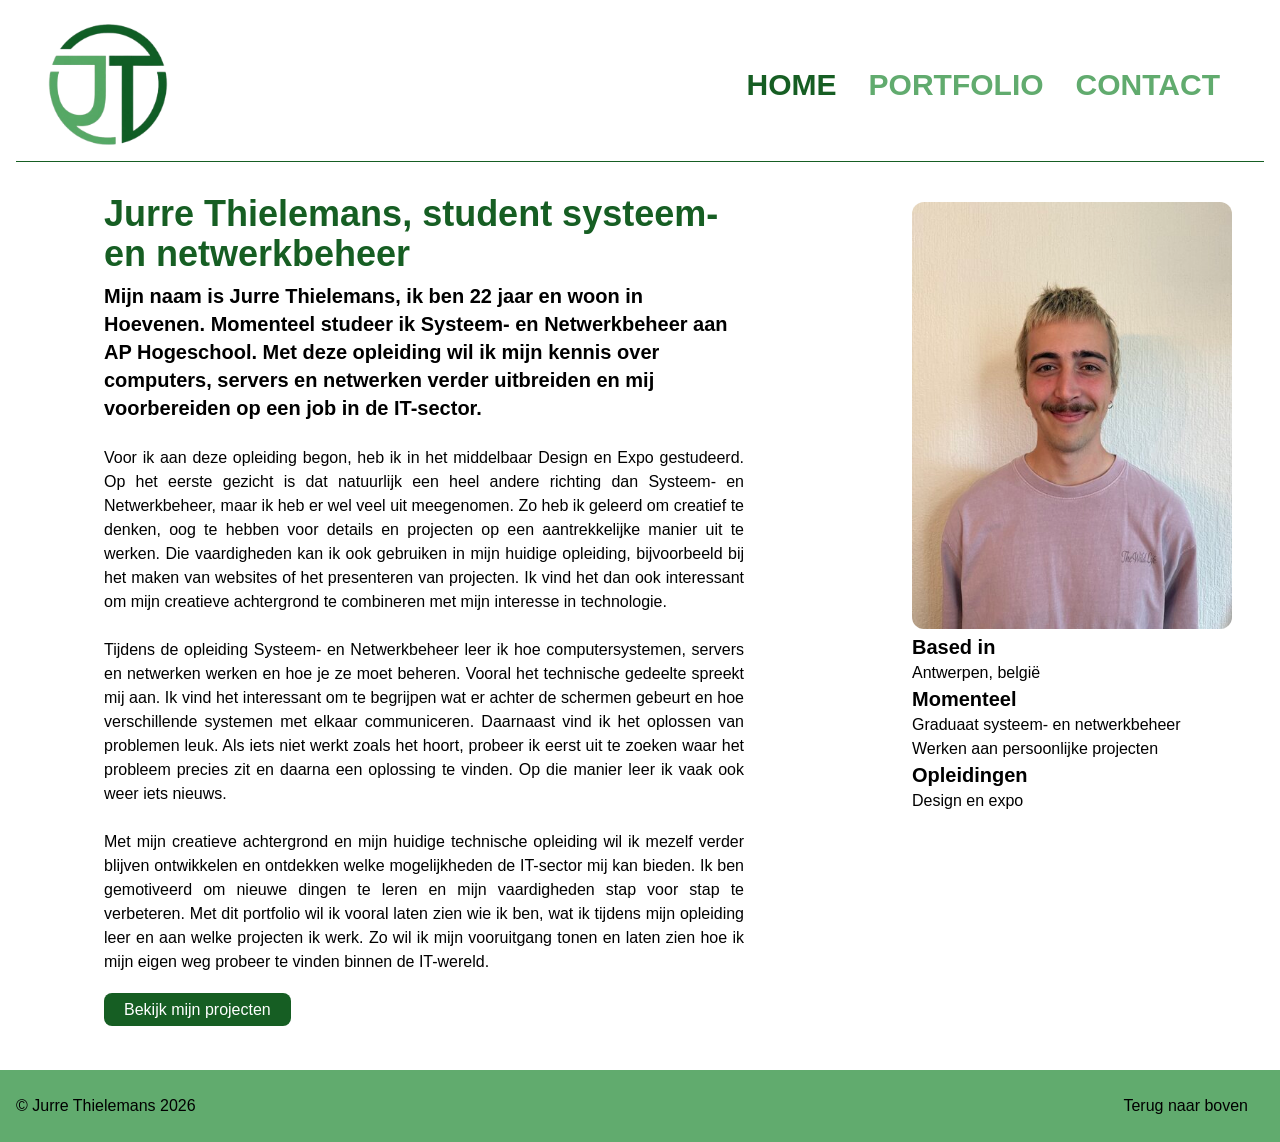
<file: index.html>
<!DOCTYPE html>
<html lang="nl-BE">
<head>
    <meta charset="UTF-8">
    <meta name="viewport" content="width=device-width, initial-scale=1.0">
    <title>Jurre Thielemans - Portfolio student systeem- en netwerkbeheer</title>
    <meta name="description" content="Portfolio van Jurre Thielemans, student systeem- en netwerkbeheer aan AP Hogeschool. Bekijk mijn projecten en neem contact op.">
    <link rel="stylesheet" href="css/tailwind.css">
    <link rel="stylesheet" href="css/style.css">
</head>
<body class="min-h-screen">
    <a href="#inhoud" class="sr-only focus:not-sr-only focus:absolute focus:left-2 focus:top-2 focus:rounded-lg focus:bg-white focus:px-4 focus:py-2 focus:outline-rose-700">Ga naar de inhoud</a>
    <header class="flex flex-wrap items-center sm:place-content-between border-b border-color-donkergroen mx-4 my-2 justify-between">
        <img class="w-30 mx-8 my-4" src="images/logo.png" alt="Logo">
        <input type="checkbox" id="menu-knop" class="peer sr-only">
            <label for="menu-knop" class="cursor-pointer rounded-lg border donkergroen border-color-donkergroen px-3 py-3 mx-8 peer-focus-visible:outline-2 sm:hidden">
            <svg xmlns="http://www.w3.org/2000/svg" 
            viewBox="0 0 24 24" 
            fill="currentColor" 
            class="size-6">
  <path fill-rule="evenodd" d="M3 6.75A.75.75 0 0 1 3.75 6h16.5a.75.75 0 0 1 0 1.5H3.75A.75.75 0 0 1 3 6.75ZM3 12a.75.75 0 0 1 .75-.75h16.5a.75.75 0 0 1 0 1.5H3.75A.75.75 0 0 1 3 12Zm0 5.25a.75.75 0 0 1 .75-.75h16.5a.75.75 0 0 1 0 1.5H3.75a.75.75 0 0 1-.75-.75Z" clip-rule="evenodd" />
</svg>

            </label>
        <nav class="px-4 mx-4 my-2 hidden w-full peer-checked:block sm:block sm:w-auto">
            <ul class="flex flex-col sm:flex-row sm:justify-between gap-2">
                <li><a href="index.html" class="block px-3 py-2 font-bold text-3xl donkergroen rounded-lg uppercase focus-visible:outline-2 focus-visible:outline-rose-700">Home</a></li>
                <li><a href="portfolio.html" class="block px-3 py-2 font-bold text-3xl groen uppercase rounded-lg focus-visible:outline-2 focus-visible:outline-rose-700">Portfolio</a></li>
                <li><a href="contact.html" class="block px-3 py-2 font-bold text-3xl groen uppercase rounded-lg focus-visible:outline-2 focus-visible:outline-rose-700">Contact</a></li>
            </ul>
        </nav>
    </header>
    <div class="md:grid md:grid-cols-3 md:gap-4">
    <main class="mb-4 col-span-2 max-w-2xl mx-auto p-4" id="inhoud">
        <h1 class="my-2 mr-4 donkergroen text-4xl font-bold">Jurre Thielemans, student systeem- en netwerkbeheer</h1>
        <div class="sm:flex sm:flex-row gap-4">
        <p class="font-semibold text-xl text-left">Mijn naam is Jurre Thielemans, ik ben 22 jaar en woon in Hoevenen. Momenteel studeer ik Systeem- en Netwerkbeheer aan AP Hogeschool. Met deze opleiding wil ik mijn kennis over computers, servers en netwerken verder uitbreiden en mij voorbereiden op een job in de IT-sector.</p>
        
        </div> <br>
        <p class="text-justify clear-both">Voor ik aan deze opleiding begon, heb ik in het middelbaar Design en Expo gestudeerd. Op het eerste gezicht is dat natuurlijk een heel andere richting dan Systeem- en Netwerkbeheer, maar ik heb er wel veel uit meegenomen. Zo heb ik geleerd om creatief te denken, oog te hebben voor details en projecten op een aantrekkelijke manier uit te werken. Die vaardigheden kan ik ook gebruiken in mijn huidige opleiding, bijvoorbeeld bij het maken van websites of het presenteren van projecten. Ik vind het dan ook interessant om mijn creatieve achtergrond te combineren met mijn interesse in technologie. <br> <br>
Tijdens de opleiding Systeem- en Netwerkbeheer leer ik hoe computersystemen, servers en netwerken werken en hoe je ze moet beheren. Vooral het technische gedeelte spreekt mij aan. Ik vind het interessant om te begrijpen wat er achter de schermen gebeurt en hoe verschillende systemen met elkaar communiceren. Daarnaast vind ik het oplossen van problemen leuk. Als iets niet werkt zoals het hoort, probeer ik eerst uit te zoeken waar het probleem precies zit en daarna een oplossing te vinden. Op die manier leer ik vaak ook weer iets nieuws. <br> <br>
Met mijn creatieve achtergrond en mijn huidige technische opleiding wil ik mezelf verder blijven ontwikkelen en ontdekken welke mogelijkheden de IT-sector mij kan bieden. Ik ben gemotiveerd om nieuwe dingen te leren en mijn vaardigheden stap voor stap te verbeteren. Met dit portfolio wil ik vooral laten zien wie ik ben, wat ik tijdens mijn opleiding leer en aan welke projecten ik werk. Zo wil ik mijn vooruitgang tonen en laten zien hoe ik mijn eigen weg probeer te vinden binnen de IT-wereld.
</p>
<br>
<a class="mt-1 text-white px-5 py-2 background-color-donkergroen rounded-lg justify-self-start focus-visible:outline-2 focus-visible:outline-rose-700" href="portfolio.html">Bekijk mijn projecten</a>
    </main>
    <aside class="sm:mx-8 my-4 p-4">
        <img class="w-full mb-1 place-content-center sm:float-left rounded-xl object-contain" src="images/rsz_professionelefoto.jpg" alt="Jurre Thielemans">
        <h2 class="text-xl font-semibold">Based in</h2>
        <p>Antwerpen, belgië</p>
        <h2 class="font-semibold text-xl">Momenteel</h2>
        <p>Graduaat systeem- en netwerkbeheer <br>
        Werken aan persoonlijke projecten <br>
        </p>
        <h2 class="text-xl font-semibold">Opleidingen</h2>
        <p class="mb-4">Design en expo</p>

    </aside>
</div>
    <footer class="p-4 mt-4 sm:flex items-center sm:place-content-between clear-both ">
        <p class="">&copy; Jurre Thielemans 2026</p>
        <a class="sm:float-right px-4 py-2 rounded-lg focus-visible:outline-2 focus-visible:outline-rose-700" href="index.html">Terug naar boven</a>
    </footer>
</body>
</html>
</file>
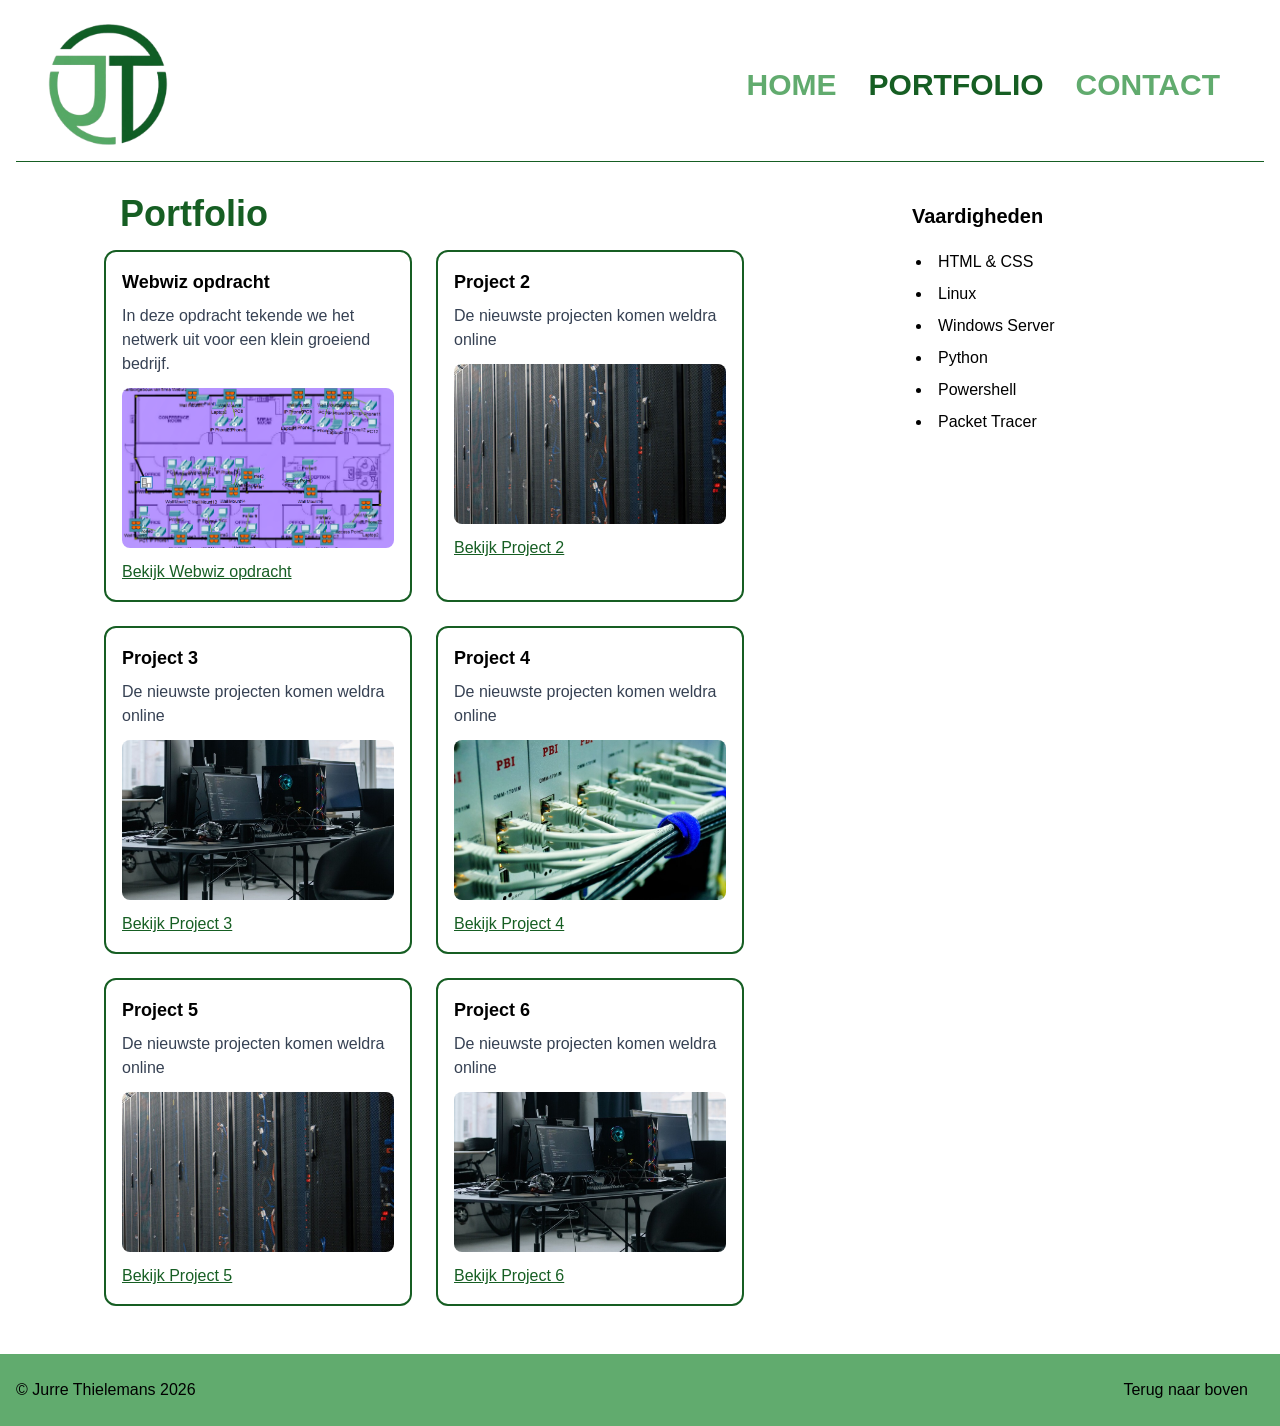
<file: portfolio.html>
<!DOCTYPE html>
<html lang="nl-BE">
<head>
    <meta charset="UTF-8">
    <meta name="viewport" content="width=device-width, initial-scale=1.0">
    <title>Portfolio - Jurre Thielemans</title>
    <meta name="description" content="Hier vind je al mijn projecten die ik tijdens mijn schoolcarrière tot een goed einde heb gebracht.">
    <link rel="stylesheet" href="css/tailwind.css">
    <link rel="stylesheet" href="css/style.css">
    <script defer src="js/portfolio.js"></script>
</head>
<body class="min-h-screen">
    <a href="#inhoud" class="sr-only focus:not-sr-only focus:absolute focus:left-2 focus:top-2 focus:rounded-lg focus:bg-white focus:px-4 focus:py-2 focus:outline-rose-700">Ga naar de inhoud</a>
    <header class="flex flex-wrap items-center sm:place-content-between border-b border-color-donkergroen mx-4 my-2 justify-between">
        <img class="w-30 mx-8 my-4" src="images/logo.png" alt="Logo">
        <input type="checkbox" id="menu-knop" class="peer sr-only">
            <label for="menu-knop" class="cursor-pointer rounded-lg border donkergroen border-color-donkergroen px-3 py-3 mx-8 peer-focus-visible:outline-2 sm:hidden">
            <svg xmlns="http://www.w3.org/2000/svg" 
            viewBox="0 0 24 24" 
            fill="currentColor" 
            class="size-6">
  <path fill-rule="evenodd" d="M3 6.75A.75.75 0 0 1 3.75 6h16.5a.75.75 0 0 1 0 1.5H3.75A.75.75 0 0 1 3 6.75ZM3 12a.75.75 0 0 1 .75-.75h16.5a.75.75 0 0 1 0 1.5H3.75A.75.75 0 0 1 3 12Zm0 5.25a.75.75 0 0 1 .75-.75h16.5a.75.75 0 0 1 0 1.5H3.75a.75.75 0 0 1-.75-.75Z" clip-rule="evenodd" />
</svg>

            </label>
        <nav class="px-4 mx-4 my-2 hidden w-full peer-checked:block sm:block sm:w-auto">
            <ul class="flex flex-col sm:flex-row sm:justify-between gap-2">
                <li><a href="index.html" class="block px-3 py-2 font-bold text-3xl groen rounded-lg uppercase focus-visible:outline-2 focus-visible:outline-rose-700">Home</a></li>
                <li class="group relative"><a href="portfolio.html" class="block px-3 py-2 font-bold text-3xl donkergroen uppercase rounded-lg focus-visible:outline-2 focus-visible:outline-rose-700">Portfolio</a>
                <ul class="absolute left-0 top-full z-10 hidden min-w-56 rounded-lg border border-color-donkergroen bg-white p-2 shadow group-hover:block group-focus-within:block">
                    <li><a href="webwiz.html" class="block rounded px-3 groen py-2 font-bold hover:bg-gray-100 focus-visible:outline-2 focus-visible:outline-rose-700">WebWiz</a>
                    </li>
                    <li><a href="project2.html" class="block groen rounded px-3 py-2 font-bold hover:bg-gray-100 focus-visible:outline-2 focus-visible:outline-rose-700">project 2</a>
                    </li>
                    <li><a href="project3.html" class="block rounded px-3 py-2 groen font-bold hover:bg-gray-100 focus-visible:outline-2 focus-visible:outline-rose-700">Project 3</a>
                    </li>
                    <li><a href="project4.html" class="block rounded px-3 py-2 groen font-bold hover:bg-gray-100 focus-visible:outline-2 focus-visible:outline-rose-700">Project 4</a></li>
                    <li><a href="project5.html" class="block rounded px-3 py-2 groen font-bold hover:bg-gray-100 focus-visible:outline-2 focus-visible:outline-rose-700">Project 5</a></li>
                    <li><a href="project6.html" class="block rounded px-3 py-2 groen font-bold hover:bg-gray-100 focus-visible:outline-2 focus-visible:outline-rose-700">Project 6</a></li>
                </ul>
                </li>
                <li><a href="contact.html" class="block px-3 py-2 font-bold text-3xl groen uppercase rounded-lg focus-visible:outline-2 focus-visible:outline-rose-700">Contact</a></li>
            </ul>
        </nav>
    </header>
     <div class="md:grid md:grid-cols-3 md:gap-4">
     
    <main class="max-w-2xl mx-auto p-4 mb-4 col-span-2 items-center" id="inhoud">
        <h1 class="mx-4 mt-2 mb-4 donkergroen text-4xl font-bold">Portfolio</h1>
        <p id="melding" role="status" class="mt-4 text-gray-700">Projecten laden…</p>
        <div id="lijst" class="mt-4 grid gap-6 sm:grid-cols-2"></div>

    </main>
    <aside class="mx-8 my-4 p-4">
        <h2 class="text-xl font-semibold">Vaardigheden</h2>
        <ul class="list-disc list-inside my-4">
            <li class="p-1">HTML & CSS</li>
            <li class="p-1">Linux</li>
            <li class="p-1">Windows Server</li>
            <li class="p-1">Python</li>
            <li class="p-1">Powershell</li>
            <li class="p-1">Packet Tracer</li>
        </ul>

    </aside>
</div>
    <footer class="p-4 mt-4 sm:flex items-center sm:place-content-between clear-both ">
        <p class="">&copy; Jurre Thielemans 2026</p>
        <a class="sm:float-right px-4 py-2 rounded-lg focus-visible:outline-2 focus-visible:outline-rose-700" href="portfolio.html">Terug naar boven</a>
    </footer>
    <template id="sjabloon">
        <article class="rounded-xl border-2 border-color-donkergroen">
            <div class="p-4">
                <h2 data-veld="titel" class="text-lg font-bold"></h2>
                <p data-veld="samenvatting" class="mt-2 text-gray-700"></p>
                <img data-veld="afbeelding" src="images/placeholder.png" alt="" class="h-40 w-full mt-3 rounded-lg object-cover">
                <a data-veld="link" href="#" class="mt-3 inline-block donkergroen underline focus-visible:outline-2 focus-visible:outline-rose-700"></a>
            </div>
        </article>
    </template>

</body>
</html>
</file>
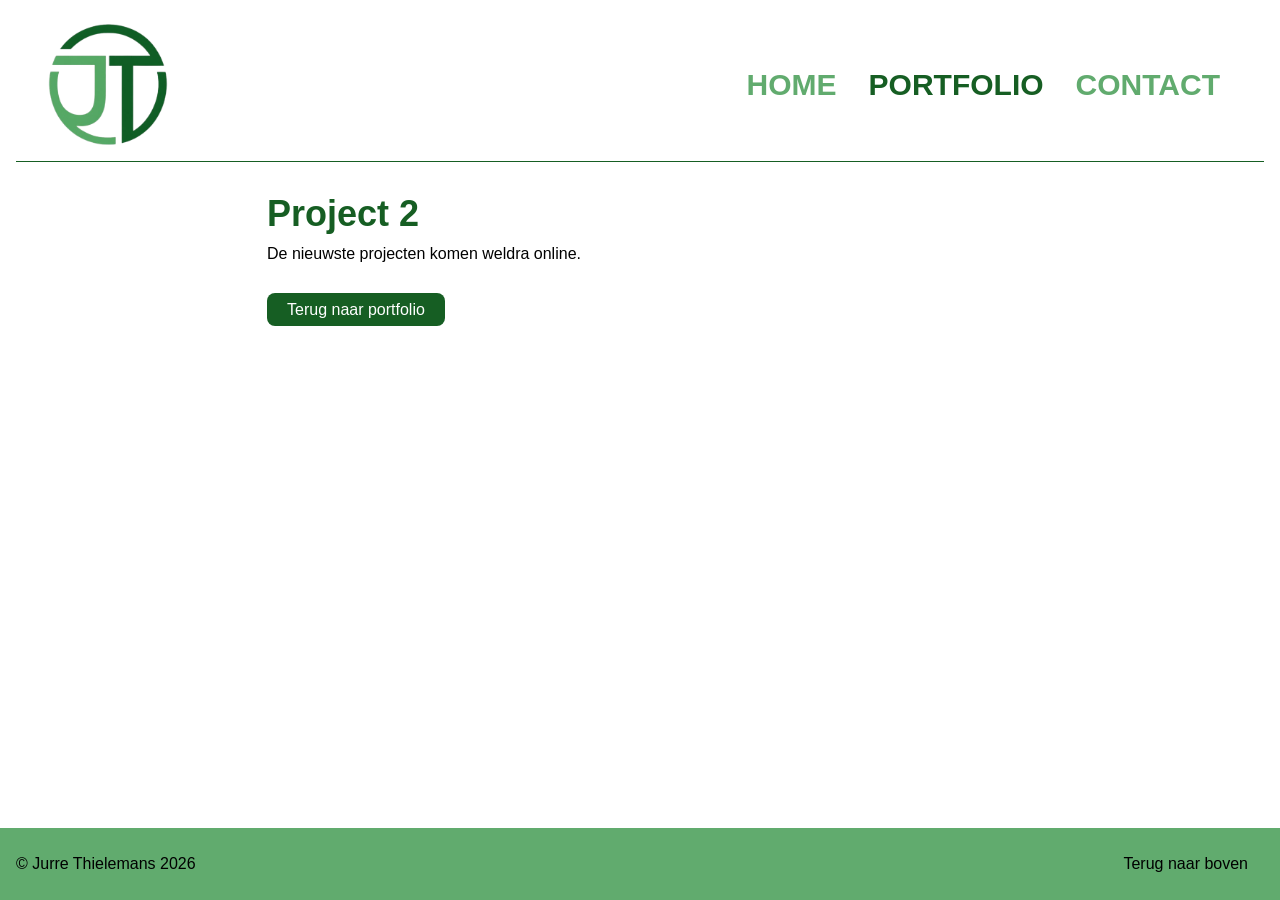
<file: project2.html>
<!DOCTYPE html>
<html lang="nl-BE">
<head>
    <meta charset="UTF-8">
    <meta name="viewport" content="width=device-width, initial-scale=1.0">
    <title>Project 2 - Jurre Thielemans</title>
    <meta name="description" content="Een gedetailleerde uitleg over hoe ik dit project tot een goed einde heb gebracht.">
    <link rel="stylesheet" href="css/tailwind.css">
    <link rel="stylesheet" href="css/style.css">
</head>
<body class="min-h-screen flex flex-col">
    <a href="#inhoud" class="sr-only focus:not-sr-only focus:absolute focus:left-2 focus:top-2 focus:rounded-lg focus:bg-white focus:px-4 focus:py-2 focus:outline-rose-700">Ga naar de inhoud</a>
    <header class="flex flex-wrap items-center sm:place-content-between border-b border-color-donkergroen mx-4 my-2 justify-between">
        <img class="w-30 mx-8 my-4" src="images/logo.png" alt="Logo">
        <input type="checkbox" id="menu-knop" class="peer sr-only">
            <label for="menu-knop" class="cursor-pointer rounded-lg border donkergroen border-color-donkergroen px-3 py-3 mx-8 peer-focus-visible:outline-2 sm:hidden">
            <svg xmlns="http://www.w3.org/2000/svg" 
            viewBox="0 0 24 24" 
            fill="currentColor" 
            class="size-6">
  <path fill-rule="evenodd" d="M3 6.75A.75.75 0 0 1 3.75 6h16.5a.75.75 0 0 1 0 1.5H3.75A.75.75 0 0 1 3 6.75ZM3 12a.75.75 0 0 1 .75-.75h16.5a.75.75 0 0 1 0 1.5H3.75A.75.75 0 0 1 3 12Zm0 5.25a.75.75 0 0 1 .75-.75h16.5a.75.75 0 0 1 0 1.5H3.75a.75.75 0 0 1-.75-.75Z" clip-rule="evenodd" />
</svg>

            </label>
        <nav class="px-4 mx-4 my-2 hidden w-full peer-checked:block sm:block sm:w-auto">
            <ul class="flex flex-col sm:flex-row sm:justify-between gap-2">
                <li><a href="index.html" class="block px-3 py-2 font-bold text-3xl groen rounded-lg uppercase focus-visible:outline-2 focus-visible:outline-rose-700">Home</a></li>
                <li class="group relative"><a href="portfolio.html" class="block px-3 py-2 font-bold text-3xl donkergroen uppercase rounded-lg focus-visible:outline-2 focus-visible:outline-rose-700">Portfolio</a>
                <ul class="absolute left-0 top-full z-10 hidden min-w-56 rounded-lg border border-color-donkergroen bg-white p-2 shadow group-hover:block group-focus-within:block">
                    <li><a href="webwiz.html" class="block rounded px-3 groen py-2 font-bold hover:bg-gray-100 focus-visible:outline-2 focus-visible:outline-rose-700">WebWiz</a>
                    </li>
                    <li><a href="project2.html" class="block donkergroen rounded px-3 py-2 font-bold hover:bg-gray-100 focus-visible:outline-2 focus-visible:outline-rose-700">project 2</a>
                    </li>
                    <li><a href="project3.html" class="block rounded px-3 py-2 groen font-bold hover:bg-gray-100 focus-visible:outline-2 focus-visible:outline-rose-700">Project 3</a>
                    </li>
                    <li><a href="project4.html" class="block rounded px-3 py-2 groen font-bold hover:bg-gray-100 focus-visible:outline-2 focus-visible:outline-rose-700">Project 4</a></li>
                    <li><a href="project5.html" class="block rounded px-3 py-2 groen font-bold hover:bg-gray-100 focus-visible:outline-2 focus-visible:outline-rose-700">Project 5</a></li>
                    <li><a href="project6.html" class="block rounded px-3 py-2 groen font-bold hover:bg-gray-100 focus-visible:outline-2 focus-visible:outline-rose-700">Project 6</a></li>
                </ul></li>
                <li><a href="contact.html" class="block px-3 py-2 font-bold text-3xl groen uppercase rounded-lg focus-visible:outline-2 focus-visible:outline-rose-700">Contact</a></li>
            </ul>
        </nav>
    </header>
     <div class="md:grid md:grid-cols-3 md:gap-4">
     
    <main class="mb-4 col-span-2 max-w-2xl mx-auto p-4" id="inhoud">
        <h1 class="py-2 donkergroen text-4xl font-bold">Project 2</h1>
        <p class="pb-2">De nieuwste projecten komen weldra online.</p>
        <br>
        <a class="mt-1 text-white px-5 py-2 background-color-donkergroen rounded-lg justify-self-start focus-visible:outline-2 focus-visible:outline-rose-700" href="portfolio.html">Terug naar portfolio</a>
        
    </main>
    <aside class="mx-8 my-4 p-4">
       

    </aside>
   </div>
    <footer class="p-4 sm:flex items-center sm:place-content-between clear-both mt-auto">
        <p class="">&copy; Jurre Thielemans 2026</p>
        <a class="sm:float-right px-4 py-2 rounded-lg focus-visible:outline-2 focus-visible:outline-rose-700" href="portfoliopagina.html">Terug naar boven</a>
    </footer>
</body>
</html>
</file>
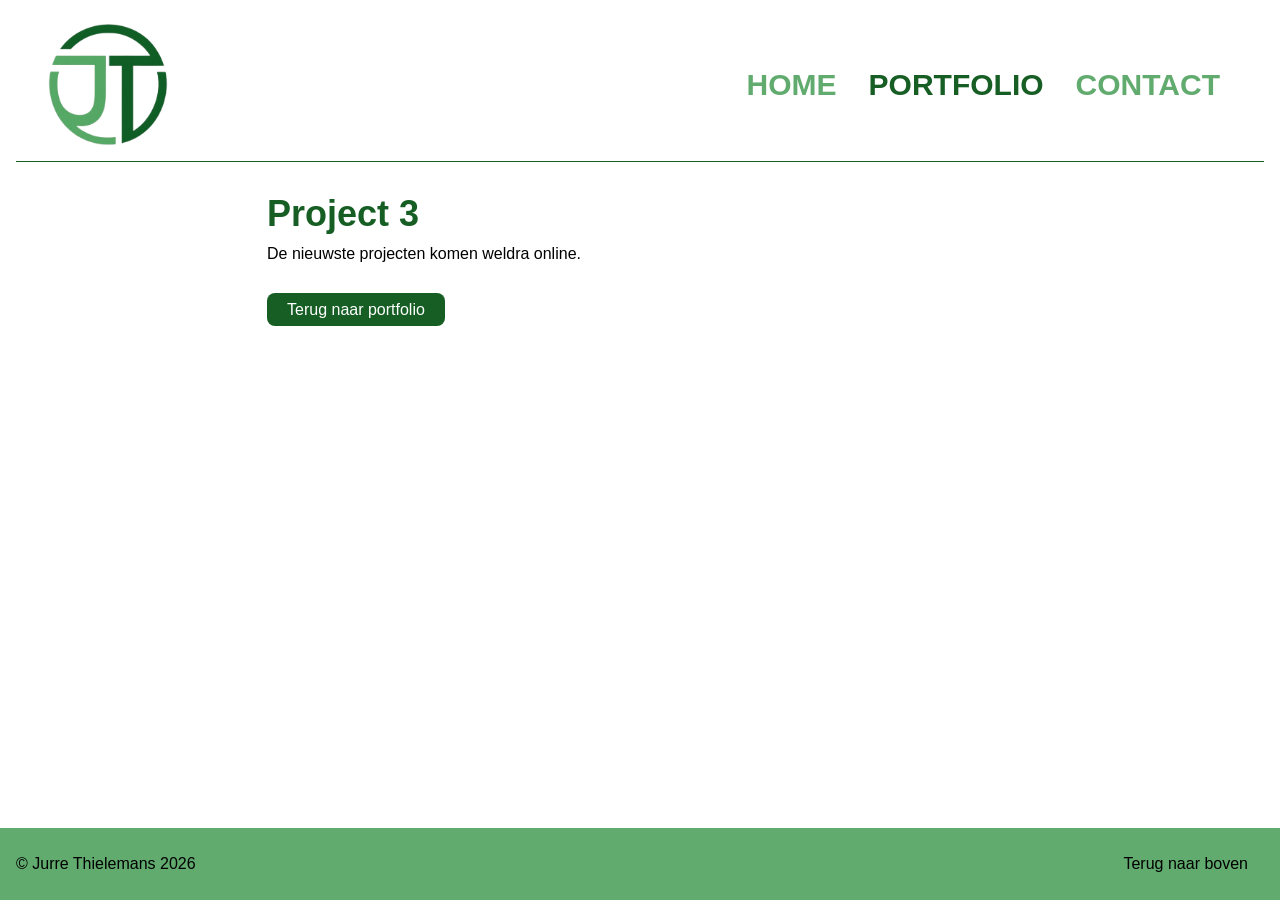
<file: project3.html>
<!DOCTYPE html>
<html lang="nl-BE">
<head>
    <meta charset="UTF-8">
    <meta name="viewport" content="width=device-width, initial-scale=1.0">
    <title>Project 3 - Jurre Thielemans</title>
    <meta name="description" content="Een gedetailleerde uitleg over hoe ik dit project tot een goed einde heb gebracht.">
    <link rel="stylesheet" href="css/tailwind.css">
    <link rel="stylesheet" href="css/style.css">
</head>
<body class="min-h-screen flex flex-col">
    <a href="#inhoud" class="sr-only focus:not-sr-only focus:absolute focus:left-2 focus:top-2 focus:rounded-lg focus:bg-white focus:px-4 focus:py-2 focus:outline-rose-700">Ga naar de inhoud</a>
    <header class="flex flex-wrap items-center sm:place-content-between border-b border-color-donkergroen mx-4 my-2 justify-between">
        <img class="w-30 mx-8 my-4" src="images/logo.png" alt="Logo">
        <input type="checkbox" id="menu-knop" class="peer sr-only">
            <label for="menu-knop" class="cursor-pointer rounded-lg border donkergroen border-color-donkergroen px-3 py-3 mx-8 peer-focus-visible:outline-2 sm:hidden">
            <svg xmlns="http://www.w3.org/2000/svg" 
            viewBox="0 0 24 24" 
            fill="currentColor" 
            class="size-6">
  <path fill-rule="evenodd" d="M3 6.75A.75.75 0 0 1 3.75 6h16.5a.75.75 0 0 1 0 1.5H3.75A.75.75 0 0 1 3 6.75ZM3 12a.75.75 0 0 1 .75-.75h16.5a.75.75 0 0 1 0 1.5H3.75A.75.75 0 0 1 3 12Zm0 5.25a.75.75 0 0 1 .75-.75h16.5a.75.75 0 0 1 0 1.5H3.75a.75.75 0 0 1-.75-.75Z" clip-rule="evenodd" />
</svg>

            </label>
        <nav class="px-4 mx-4 my-2 hidden w-full peer-checked:block sm:block sm:w-auto">
            <ul class="flex flex-col sm:flex-row sm:justify-between gap-2">
                <li><a href="index.html" class="block px-3 py-2 font-bold text-3xl groen rounded-lg uppercase focus-visible:outline-2 focus-visible:outline-rose-700">Home</a></li>
                <li class="group relative"><a href="portfolio.html" class="block px-3 py-2 font-bold text-3xl donkergroen uppercase rounded-lg focus-visible:outline-2 focus-visible:outline-rose-700">Portfolio</a>
                <ul class="absolute left-0 top-full z-10 hidden min-w-56 rounded-lg border border-gray-300 bg-white p-2 shadow group-hover:block group-focus-within:block">
                    <li><a href="webwiz.html" class="block rounded px-3 groen py-2 font-bold hover:border-color-donkergroen focus-visible:outline-2 focus-visible:outline-rose-700">WebWiz</a>
                    </li>
                    <li><a href="project2.html" class="block groen rounded px-3 py-2 font-bold hover:bg-gray-100 focus-visible:outline-2 focus-visible:outline-rose-700">project 2</a>
                    </li>
                    <li><a href="project3.html" class="block rounded px-3 py-2 donkergroen font-bold hover:bg-gray-100 focus-visible:outline-2 focus-visible:outline-rose-700">Project 3</a>
                    </li>
                    <li><a href="project4.html" class="block rounded px-3 py-2 groen font-bold hover:bg-gray-100 focus-visible:outline-2 focus-visible:outline-rose-700">Project 4</a></li>
                    <li><a href="project5.html" class="block rounded px-3 py-2 groen font-bold hover:bg-gray-100 focus-visible:outline-2 focus-visible:outline-rose-700">Project 5</a></li>
                    <li><a href="project6.html" class="block rounded px-3 py-2 groen font-bold hover:bg-gray-100 focus-visible:outline-2 focus-visible:outline-rose-700">Project 6</a></li>
                </ul></li>
                <li><a href="contact.html" class="block px-3 py-2 font-bold text-3xl groen uppercase rounded-lg focus-visible:outline-2 focus-visible:outline-rose-700">Contact</a></li>
            </ul>
        </nav>
    </header>
     <div class="md:grid md:grid-cols-3 md:gap-4">
     
    <main class="mb-4 col-span-2 max-w-2xl mx-auto p-4" id="inhoud">
        <h1 class="py-2 donkergroen text-4xl font-bold">Project 3</h1>
        <p class="pb-2">De nieuwste projecten komen weldra online.</p>
        <br>
        <a class="mt-1 text-white px-5 py-2 background-color-donkergroen rounded-lg justify-self-start focus-visible:outline-2 focus-visible:outline-rose-700" href="portfolio.html">Terug naar portfolio</a>
        
    </main>
    <aside class="mx-8 my-4 p-4">
       

    </aside>
   </div>
    <footer class="p-4 sm:flex items-center sm:place-content-between clear-both mt-auto">
        <p class="">&copy; Jurre Thielemans 2026</p>
        <a class="sm:float-right px-4 py-2 rounded-lg focus-visible:outline-2 focus-visible:outline-rose-700" href="portfoliopagina.html">Terug naar boven</a>
    </footer>
</body>
</html>
</file>
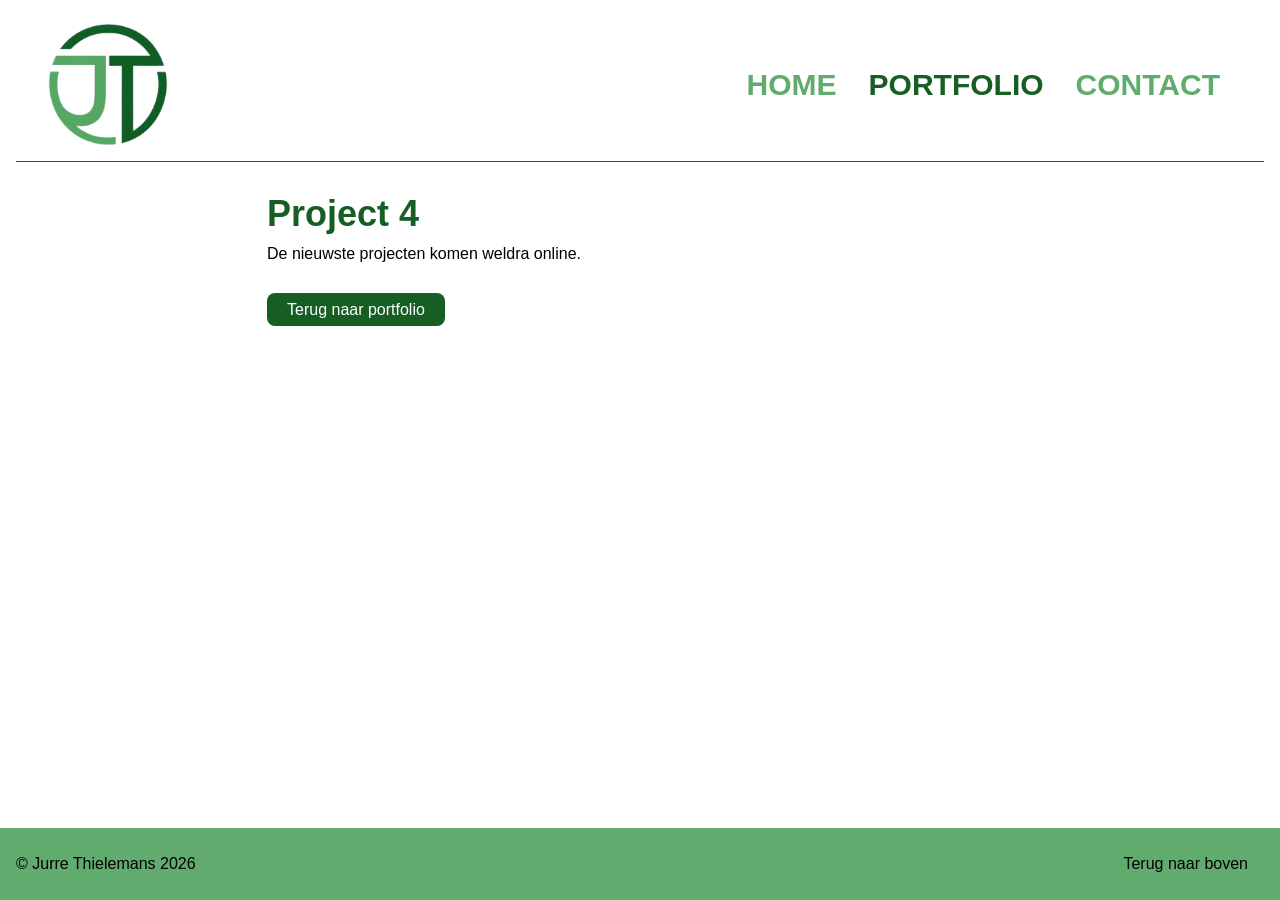
<file: project4.html>
<!DOCTYPE html>
<html lang="nl-BE">
<head>
    <meta charset="UTF-8">
    <meta name="viewport" content="width=device-width, initial-scale=1.0">
    <title>Project 4 - Jurre Thielemans</title>
    <meta name="description" content="Een gedetailleerde uitleg over hoe ik dit project tot een goed einde heb gebracht.">
    <link rel="stylesheet" href="css/tailwind.css">
    <link rel="stylesheet" href="css/style.css">
</head>
<body class="min-h-screen flex flex-col">
    <a href="#inhoud" class="sr-only focus:not-sr-only focus:absolute focus:left-2 focus:top-2 focus:rounded-lg focus:bg-white focus:px-4 focus:py-2 focus:outline-rose-700">Ga naar de inhoud</a>
    <header class="flex flex-wrap items-center sm:place-content-between border-b border-color-donkergroen mx-4 my-2 justify-between">
        <img class="w-30 mx-8 my-4" src="images/logo.png" alt="Logo">
        <input type="checkbox" id="menu-knop" class="peer sr-only">
            <label for="menu-knop" class="cursor-pointer rounded-lg border donkergroen border-color-donkergroen px-3 py-3 mx-8 peer-focus-visible:outline-2 sm:hidden">
            <svg xmlns="http://www.w3.org/2000/svg" 
            viewBox="0 0 24 24" 
            fill="currentColor" 
            class="size-6">
  <path fill-rule="evenodd" d="M3 6.75A.75.75 0 0 1 3.75 6h16.5a.75.75 0 0 1 0 1.5H3.75A.75.75 0 0 1 3 6.75ZM3 12a.75.75 0 0 1 .75-.75h16.5a.75.75 0 0 1 0 1.5H3.75A.75.75 0 0 1 3 12Zm0 5.25a.75.75 0 0 1 .75-.75h16.5a.75.75 0 0 1 0 1.5H3.75a.75.75 0 0 1-.75-.75Z" clip-rule="evenodd" />
</svg>

            </label>
        <nav class="px-4 mx-4 my-2 hidden w-full peer-checked:block sm:block sm:w-auto">
            <ul class="flex flex-col sm:flex-row sm:justify-between gap-2">
                <li><a href="index.html" class="block px-3 py-2 font-bold text-3xl groen rounded-lg uppercase focus-visible:outline-2 focus-visible:outline-rose-700">Home</a></li>
                <li class="group relative"><a href="portfolio.html" class="block px-3 py-2 font-bold text-3xl donkergroen uppercase rounded-lg focus-visible:outline-2 focus-visible:outline-rose-700">Portfolio</a>
                <ul class="absolute left-0 top-full z-10 hidden min-w-56 rounded-lg border border-color-donkergroen bg-white p-2 shadow group-hover:block group-focus-within:block">
                    <li><a href="webwiz.html" class="block rounded px-3 groen py-2 font-bold hover:bg-gray-100 focus-visible:outline-2 focus-visible:outline-rose-700">WebWiz</a>
                    </li>
                    <li><a href="project2.html" class="block groen rounded px-3 py-2 font-bold hover:bg-gray-100 focus-visible:outline-2 focus-visible:outline-rose-700">project 2</a>
                    </li>
                    <li><a href="project3.html" class="block rounded px-3 py-2 groen font-bold hover:bg-gray-100 focus-visible:outline-2 focus-visible:outline-rose-700">Project 3</a>
                    </li>
                    <li><a href="project4.html" class="block rounded px-3 py-2 donkergroen font-bold hover:bg-gray-100 focus-visible:outline-2 focus-visible:outline-rose-700">Project 4</a></li>
                    <li><a href="project5.html" class="block rounded px-3 py-2 groen font-bold hover:bg-gray-100 focus-visible:outline-2 focus-visible:outline-rose-700">Project 5</a></li>
                    <li><a href="project6.html" class="block rounded px-3 py-2 groen font-bold hover:bg-gray-100 focus-visible:outline-2 focus-visible:outline-rose-700">Project 6</a></li>
                </ul></li>
                <li><a href="contact.html" class="block px-3 py-2 font-bold text-3xl groen uppercase rounded-lg focus-visible:outline-2 focus-visible:outline-rose-700">Contact</a></li>
            </ul>
        </nav>
    </header>
     <div class="md:grid md:grid-cols-3 md:gap-4">
     
    <main class="mb-4 col-span-2 max-w-2xl mx-auto p-4" id="inhoud">
        <h1 class="py-2 donkergroen text-4xl font-bold">Project 4</h1>
        <p class="pb-2">De nieuwste projecten komen weldra online.</p>
        <br>
        <a class="mt-1 text-white px-5 py-2 background-color-donkergroen rounded-lg justify-self-start focus-visible:outline-2 focus-visible:outline-rose-700" href="portfolio.html">Terug naar portfolio</a>
        
    </main>
    <aside class="mx-8 my-4 p-4">
       

    </aside>
   </div>
    <footer class="p-4 sm:flex items-center sm:place-content-between clear-both mt-auto">
        <p class="">&copy; Jurre Thielemans 2026</p>
        <a class="sm:float-right px-4 py-2 rounded-lg focus-visible:outline-2 focus-visible:outline-rose-700" href="portfoliopagina.html">Terug naar boven</a>
    </footer>
</body>
</html>
</file>
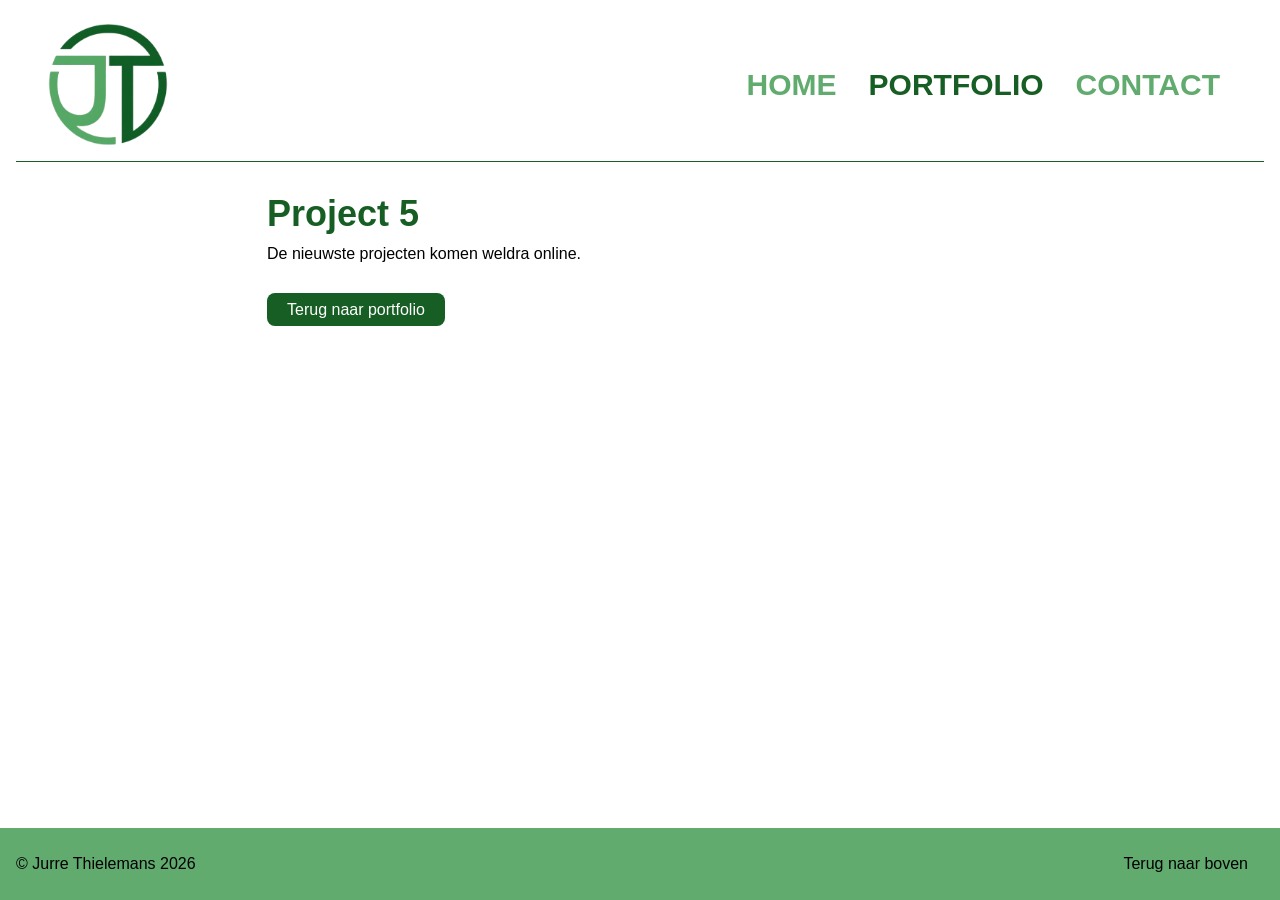
<file: project5.html>
<!DOCTYPE html>
<html lang="nl-BE">
<head>
    <meta charset="UTF-8">
    <meta name="viewport" content="width=device-width, initial-scale=1.0">
    <title>Project 5 - Jurre Thielemans</title>
    <meta name="description" content="Een gedetailleerde uitleg over hoe ik dit project tot een goed einde heb gebracht.">
    <link rel="stylesheet" href="css/tailwind.css">
    <link rel="stylesheet" href="css/style.css">
</head>
<body class="min-h-screen flex flex-col">
    <a href="#inhoud" class="sr-only focus:not-sr-only focus:absolute focus:left-2 focus:top-2 focus:rounded-lg focus:bg-white focus:px-4 focus:py-2 focus:outline-rose-700">Ga naar de inhoud</a>
    <header class="flex flex-wrap items-center sm:place-content-between border-b border-color-donkergroen mx-4 my-2 justify-between">
        <img class="w-30 mx-8 my-4" src="images/logo.png" alt="Logo">
        <input type="checkbox" id="menu-knop" class="peer sr-only">
            <label for="menu-knop" class="cursor-pointer rounded-lg border donkergroen border-color-donkergroen px-3 py-3 mx-8 peer-focus-visible:outline-2 sm:hidden">
            <svg xmlns="http://www.w3.org/2000/svg" 
            viewBox="0 0 24 24" 
            fill="currentColor" 
            class="size-6">
  <path fill-rule="evenodd" d="M3 6.75A.75.75 0 0 1 3.75 6h16.5a.75.75 0 0 1 0 1.5H3.75A.75.75 0 0 1 3 6.75ZM3 12a.75.75 0 0 1 .75-.75h16.5a.75.75 0 0 1 0 1.5H3.75A.75.75 0 0 1 3 12Zm0 5.25a.75.75 0 0 1 .75-.75h16.5a.75.75 0 0 1 0 1.5H3.75a.75.75 0 0 1-.75-.75Z" clip-rule="evenodd" />
</svg>

            </label>
        <nav class="px-4 mx-4 my-2 hidden w-full peer-checked:block sm:block sm:w-auto">
            <ul class="flex flex-col sm:flex-row sm:justify-between gap-2">
                <li><a href="index.html" class="block px-3 py-2 font-bold text-3xl groen rounded-lg uppercase focus-visible:outline-2 focus-visible:outline-rose-700">Home</a></li>
                <li class="group relative"><a href="portfolio.html" class="block px-3 py-2 font-bold text-3xl donkergroen uppercase rounded-lg focus-visible:outline-2 focus-visible:outline-rose-700">Portfolio</a>
                <ul class="absolute left-0 top-full z-10 hidden min-w-56 rounded-lg border border-color-donkergroen bg-white p-2 shadow group-hover:block group-focus-within:block">
                    <li><a href="webwiz.html" class="block rounded px-3 groen py-2 font-bold hover:bg-gray-100 focus-visible:outline-2 focus-visible:outline-rose-700">WebWiz</a>
                    </li>
                    <li><a href="project2.html" class="block groen rounded px-3 py-2 font-bold hover:bg-gray-100 focus-visible:outline-2 focus-visible:outline-rose-700">project 2</a>
                    </li>
                    <li><a href="project3.html" class="block rounded px-3 py-2 groen font-bold hover:bg-gray-100 focus-visible:outline-2 focus-visible:outline-rose-700">Project 3</a>
                    </li>
                    <li><a href="project4.html" class="block rounded px-3 py-2 groen font-bold hover:bg-gray-100 focus-visible:outline-2 focus-visible:outline-rose-700">Project 4</a></li>
                    <li><a href="project5.html" class="block rounded px-3 py-2 donkergroen font-bold hover:bg-gray-100 focus-visible:outline-2 focus-visible:outline-rose-700">Project 5</a></li>
                    <li><a href="project6.html" class="block rounded px-3 py-2 groen font-bold hover:bg-gray-100 focus-visible:outline-2 focus-visible:outline-rose-700">Project 6</a></li>
                </ul></li>
                <li><a href="contact.html" class="block px-3 py-2 font-bold text-3xl groen uppercase rounded-lg focus-visible:outline-2 focus-visible:outline-rose-700">Contact</a></li>
            </ul>
        </nav>
    </header>
     <div class="md:grid md:grid-cols-3 md:gap-4">
     
    <main class="mb-4 col-span-2 max-w-2xl mx-auto p-4" id="inhoud">
        <h1 class="py-2 donkergroen text-4xl font-bold">Project 5</h1>
        <p class="pb-2">De nieuwste projecten komen weldra online.</p>
        <br>
        <a class="mt-1 text-white px-5 py-2 background-color-donkergroen rounded-lg justify-self-start focus-visible:outline-2 focus-visible:outline-rose-700" href="portfolio.html">Terug naar portfolio</a>
        
    </main>
    <aside class="mx-8 my-4 p-4">
       

    </aside>
   </div>
    <footer class="p-4 sm:flex items-center sm:place-content-between clear-both mt-auto">
        <p class="">&copy; Jurre Thielemans 2026</p>
        <a class="sm:float-right px-4 py-2 rounded-lg focus-visible:outline-2 focus-visible:outline-rose-700" href="portfoliopagina.html">Terug naar boven</a>
    </footer>
</body>
</html>
</file>
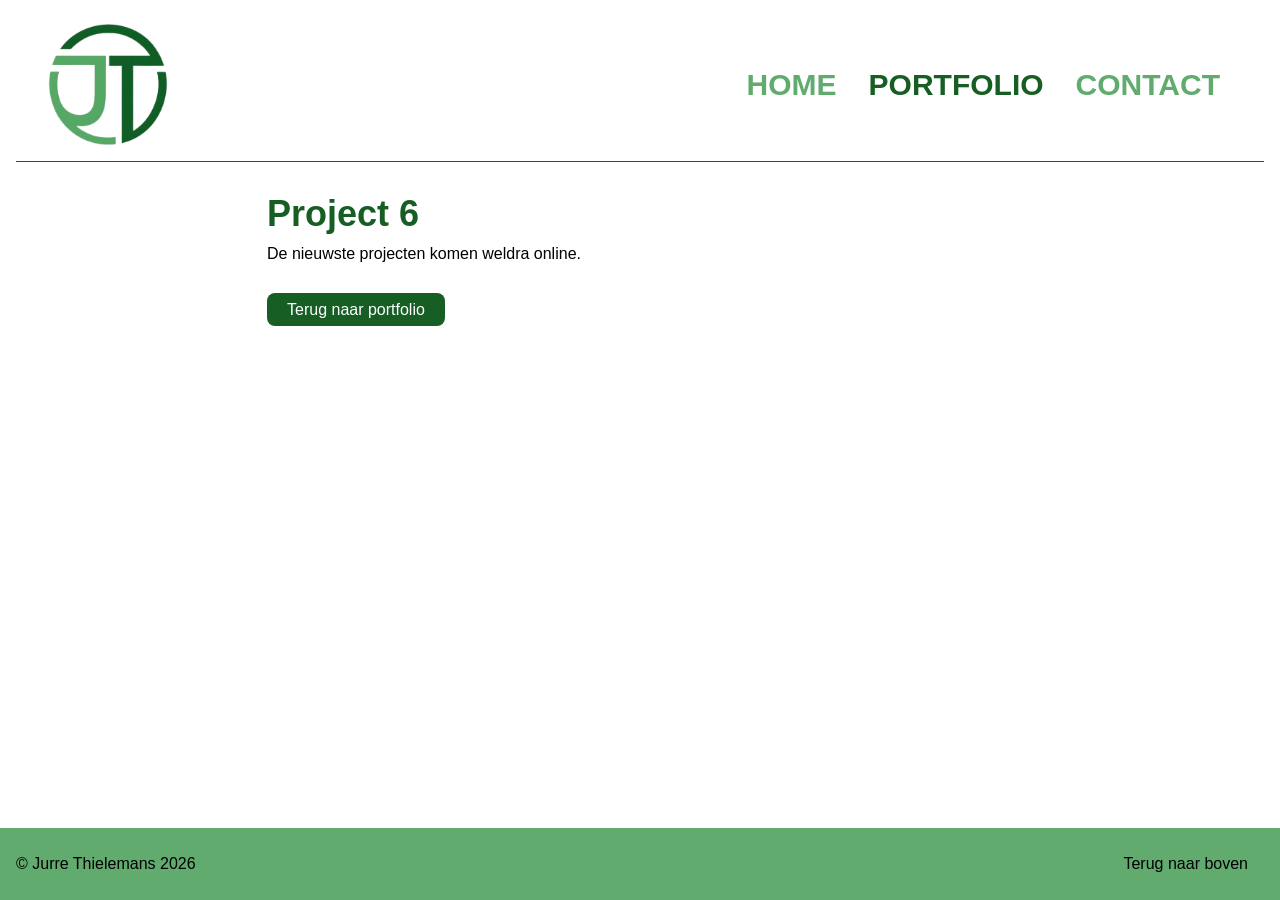
<file: project6.html>
<!DOCTYPE html>
<html lang="nl-BE">
<head>
    <meta charset="UTF-8">
    <meta name="viewport" content="width=device-width, initial-scale=1.0">
    <title>Project 6 - Jurre Thielemans</title>
    <meta name="description" content="Een gedetailleerde uitleg over hoe ik dit project tot een goed einde heb gebracht.">
    <link rel="stylesheet" href="css/tailwind.css">
    <link rel="stylesheet" href="css/style.css">
</head>
<body class="min-h-screen flex flex-col">
    <a href="#inhoud" class="sr-only focus:not-sr-only focus:absolute focus:left-2 focus:top-2 focus:rounded-lg focus:bg-white focus:px-4 focus:py-2 focus:outline-rose-700">Ga naar de inhoud</a>
    <header class="flex flex-wrap items-center sm:place-content-between border-b border-color-donkergroen mx-4 my-2 justify-between">
        <img class="w-30 mx-8 my-4" src="images/logo.png" alt="Logo">
        <input type="checkbox" id="menu-knop" class="peer sr-only">
            <label for="menu-knop" class="cursor-pointer rounded-lg border donkergroen border-color-donkergroen px-3 py-3 mx-8 peer-focus-visible:outline-2 sm:hidden">
            <svg xmlns="http://www.w3.org/2000/svg" 
            viewBox="0 0 24 24" 
            fill="currentColor" 
            class="size-6">
  <path fill-rule="evenodd" d="M3 6.75A.75.75 0 0 1 3.75 6h16.5a.75.75 0 0 1 0 1.5H3.75A.75.75 0 0 1 3 6.75ZM3 12a.75.75 0 0 1 .75-.75h16.5a.75.75 0 0 1 0 1.5H3.75A.75.75 0 0 1 3 12Zm0 5.25a.75.75 0 0 1 .75-.75h16.5a.75.75 0 0 1 0 1.5H3.75a.75.75 0 0 1-.75-.75Z" clip-rule="evenodd" />
</svg>

            </label>
        <nav class="px-4 mx-4 my-2 hidden w-full peer-checked:block sm:block sm:w-auto">
            <ul class="flex flex-col sm:flex-row sm:justify-between gap-2">
                <li><a href="index.html" class="block px-3 py-2 font-bold text-3xl groen rounded-lg uppercase focus-visible:outline-2 focus-visible:outline-rose-700">Home</a></li>
                <li class="group relative"><a href="portfolio.html" class="block px-3 py-2 font-bold text-3xl donkergroen uppercase rounded-lg focus-visible:outline-2 focus-visible:outline-rose-700">Portfolio</a>
                <ul class="absolute left-0 top-full z-10 hidden min-w-56 rounded-lg border border-color-donkergroen bg-white p-2 shadow group-hover:block group-focus-within:block">
                    <li><a href="webwiz.html" class="block rounded px-3 groen py-2 font-bold hover:bg-gray-100 focus-visible:outline-2 focus-visible:outline-rose-700">WebWiz</a>
                    </li>
                    <li><a href="project2.html" class="block groen rounded px-3 py-2 font-bold hover:bg-gray-100 focus-visible:outline-2 focus-visible:outline-rose-700">project 2</a>
                    </li>
                    <li><a href="project3.html" class="block rounded px-3 py-2 groen font-bold hover:bg-gray-100 focus-visible:outline-2 focus-visible:outline-rose-700">Project 3</a>
                    </li>
                    <li><a href="project4.html" class="block rounded px-3 py-2 groen font-bold hover:bg-gray-100 focus-visible:outline-2 focus-visible:outline-rose-700">Project 4</a></li>
                    <li><a href="project5.html" class="block rounded px-3 py-2 groen font-bold hover:bg-gray-100 focus-visible:outline-2 focus-visible:outline-rose-700">Project 5</a></li>
                    <li><a href="project6.html" class="block rounded px-3 py-2 donkergroen font-bold hover:bg-gray-100 focus-visible:outline-2 focus-visible:outline-rose-700">Project 6</a></li>
                </ul></li>
                <li><a href="contact.html" class="block px-3 py-2 font-bold text-3xl groen uppercase rounded-lg focus-visible:outline-2 focus-visible:outline-rose-700">Contact</a></li>
            </ul>
        </nav>
    </header>
     <div class="md:grid md:grid-cols-3 md:gap-4">
     
    <main class="mb-4 col-span-2 max-w-2xl mx-auto p-4" id="inhoud">
        <h1 class="py-2 donkergroen text-4xl font-bold">Project 6</h1>
        <p class="pb-2">De nieuwste projecten komen weldra online.</p>
        <br>
        <a class="mt-1 text-white px-5 py-2 background-color-donkergroen rounded-lg justify-self-start focus-visible:outline-2 focus-visible:outline-rose-700" href="portfolio.html">Terug naar portfolio</a>
        
    </main>
    <aside class="mx-8 my-4 p-4">
       

    </aside>
   </div>
    <footer class="p-4 sm:flex items-center sm:place-content-between clear-both mt-auto">
        <p class="">&copy; Jurre Thielemans 2026</p>
        <a class="sm:float-right px-4 py-2 rounded-lg focus-visible:outline-2 focus-visible:outline-rose-700" href="portfoliopagina.html">Terug naar boven</a>
    </footer>
</body>
</html>
</file>
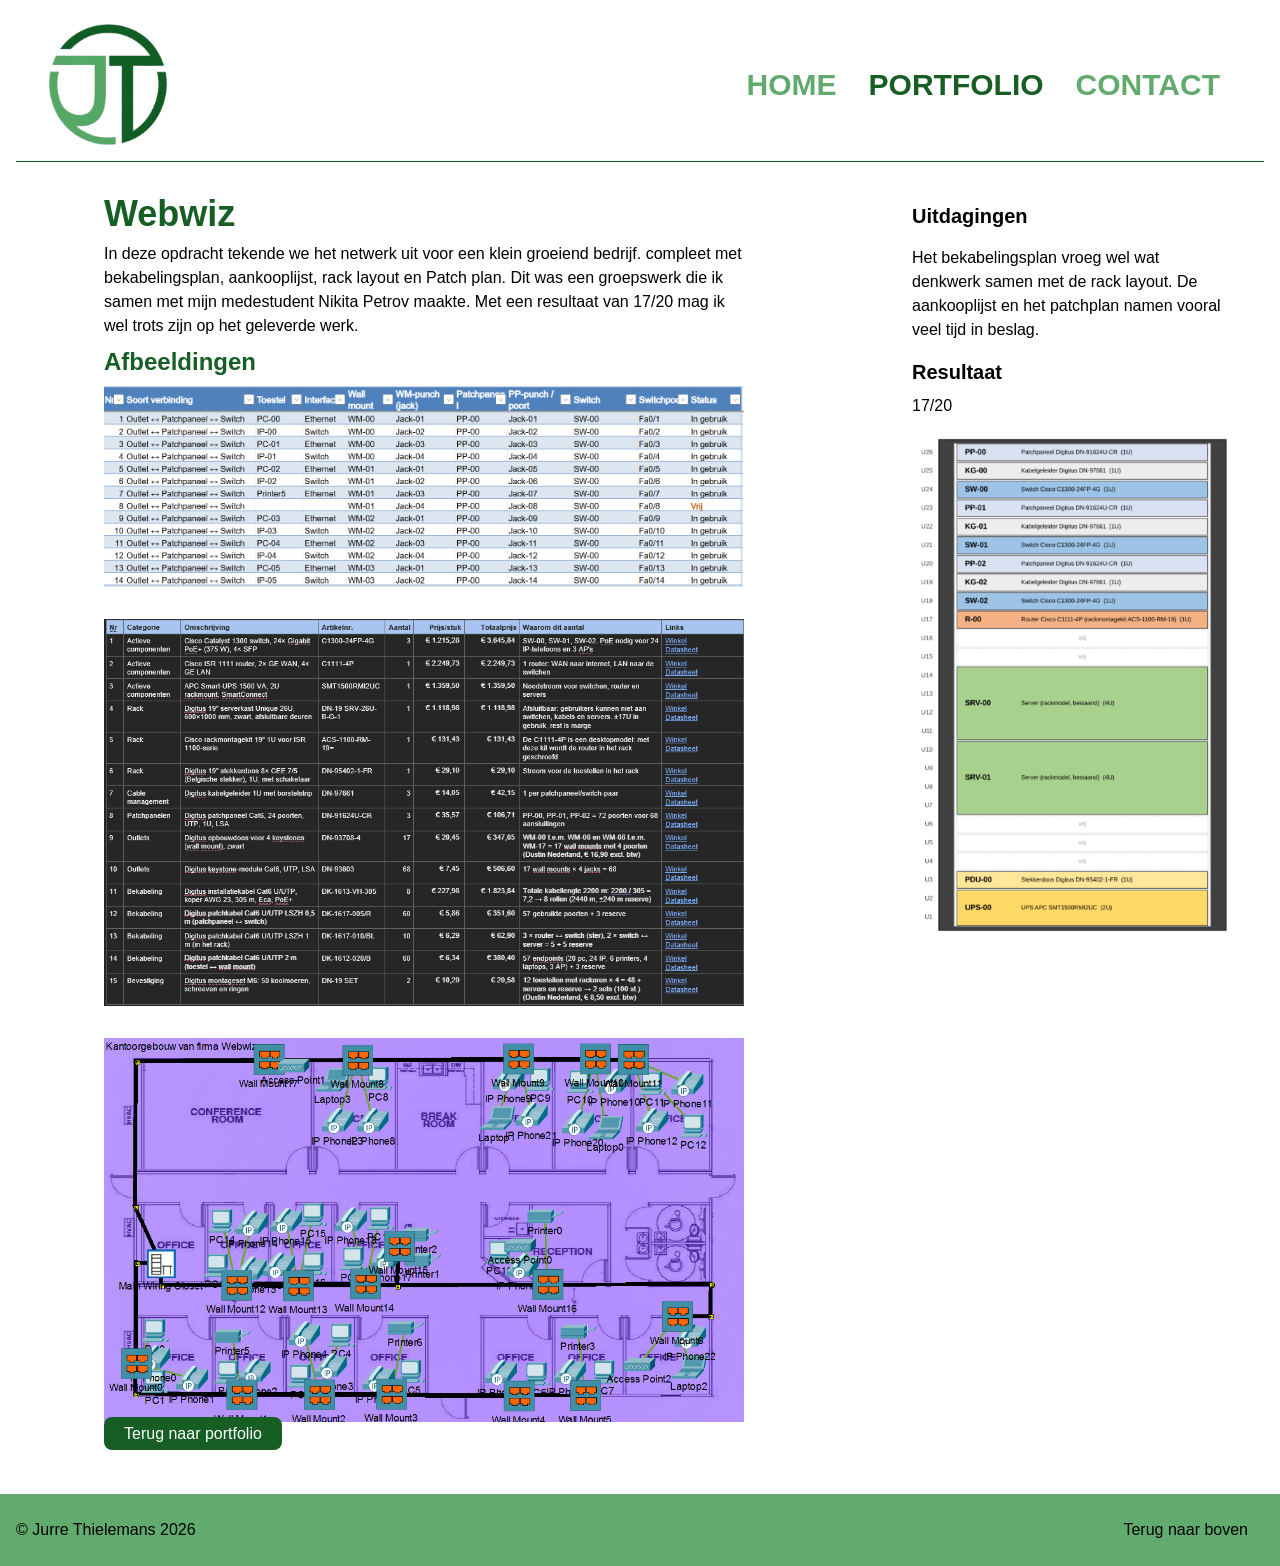
<file: webwiz.html>
<!DOCTYPE html>
<html lang="nl-BE">
<head>
    <meta charset="UTF-8">
    <meta name="viewport" content="width=device-width, initial-scale=1.0">
    <title>Webwiz - Jurre Thielemans</title>
    <meta name="description" content="Een gedetailleerde uitleg over hoe ik dit project tot een goed einde heb gebracht.">
    <link rel="stylesheet" href="css/tailwind.css">
    <link rel="stylesheet" href="css/style.css">
</head>
<body class="min-h-screen">
    <a href="#inhoud" class="sr-only focus:not-sr-only focus:absolute focus:left-2 focus:top-2 focus:rounded-lg focus:bg-white focus:px-4 focus:py-2 focus:outline-rose-700">Ga naar de inhoud</a>
    <header class="flex flex-wrap items-center sm:place-content-between border-b border-color-donkergroen mx-4 my-2 justify-between">
        <img class="w-30 mx-8 my-4" src="images/logo.png" alt="Logo">
        <input type="checkbox" id="menu-knop" class="peer sr-only">
            <label for="menu-knop" class="cursor-pointer rounded-lg border donkergroen border-color donkergroen px-3 py-3 mx-8 peer-focus-visible:outline-2 sm:hidden">
            <svg xmlns="http://www.w3.org/2000/svg" 
            viewBox="0 0 24 24" 
            fill="currentColor" 
            class="size-6">
  <path fill-rule="evenodd" d="M3 6.75A.75.75 0 0 1 3.75 6h16.5a.75.75 0 0 1 0 1.5H3.75A.75.75 0 0 1 3 6.75ZM3 12a.75.75 0 0 1 .75-.75h16.5a.75.75 0 0 1 0 1.5H3.75A.75.75 0 0 1 3 12Zm0 5.25a.75.75 0 0 1 .75-.75h16.5a.75.75 0 0 1 0 1.5H3.75a.75.75 0 0 1-.75-.75Z" clip-rule="evenodd" />
</svg>

            </label>
        <nav class="px-4 mx-4 my-2 hidden w-full peer-checked:block sm:block sm:w-auto">
            <ul class="flex flex-col sm:flex-row sm:justify-between gap-2">
                <li><a href="index.html" class="block px-3 py-2 font-bold text-3xl groen rounded-lg uppercase focus-visible:outline-2 focus-visible:outline-rose-700">Home</a></li>
                <li class="group relative"><a href="portfolio.html" class="block px-3 py-2 font-bold text-3xl donkergroen uppercase rounded-lg focus-visible:outline-2 focus-visible:outline-rose-700">Portfolio</a>
                <ul class="absolute left-0 top-full z-10 hidden min-w-56 rounded-lg border border-color-donkergroen bg-white p-2 shadow group-hover:block group-focus-within:block">
                    <li><a href="webwiz.html" class="block rounded px-3 donkergroen py-2 font-bold hover:bg-gray-100 focus-visible:outline-2 focus-visible:outline-rose-700">WebWiz</a>
                    </li>
                    <li><a href="project2.html" class="block groen rounded px-3 py-2 font-bold hover:bg-gray-100 focus-visible:outline-2 focus-visible:outline-rose-700">project 2</a>
                    </li>
                    <li><a href="project3.html" class="block rounded px-3 py-2 groen font-bold hover:bg-gray-100 focus-visible:outline-2 focus-visible:outline-rose-700">Project 3</a>
                    </li>
                    <li><a href="project4.html" class="block rounded px-3 py-2 groen font-bold hover:bg-gray-100 focus-visible:outline-2 focus-visible:outline-rose-700">Project 4</a></li>
                    <li><a href="project5.html" class="block rounded px-3 py-2 groen font-bold hover:bg-gray-100 focus-visible:outline-2 focus-visible:outline-rose-700">Project 5</a></li>
                    <li><a href="project6.html" class="block rounded px-3 py-2 groen font-bold hover:bg-gray-100 focus-visible:outline-2 focus-visible:outline-rose-700">Project 6</a></li>
                </ul></li>
                <li><a href="contact.html" class="block px-3 py-2 font-bold text-3xl groen uppercase rounded-lg focus-visible:outline-2 focus-visible:outline-rose-700">Contact</a></li>
            </ul>
        </nav>
    </header>
     <div class="md:grid md:grid-cols-3 md:gap-4">
     
    <main class="mb-4 col-span-2 max-w-2xl mx-auto p-4" id="inhoud">
        <h1 class="py-2 donkergroen text-4xl font-bold">Webwiz</h1>
        <p class="pb-2">In deze opdracht tekende we het netwerk uit voor een klein groeiend bedrijf. compleet met bekabelingsplan, aankooplijst, rack layout en Patch plan. Dit was een groepswerk die ik samen met mijn medestudent Nikita Petrov maakte. Met een resultaat van 17/20 mag ik wel trots zijn op het geleverde werk.</p>
        <h2 class="pb-2 text-2xl font-semibold donkergroen">Afbeeldingen</h2>
        <div class="grid sm:grid-cols-2 gap-8">
            <img src="images/patchplan.png" alt="patchplan" class="w-full object-cover sm:col-span-2">
            <img src="images/aankooplijst.png" alt="Aankooplijst" class="w-full object-cover sm:col-span-2">
            <img src="images/bekabelingsplan.png" alt="Bekabelingsplan" class="w-full object-cover sm:col-span-2">
        </div>
        <a class="mt-1 text-white px-5 py-2 background-color-donkergroen rounded-lg justify-self-start focus-visible:outline-2 focus-visible:outline-rose-700" href="portfolio.html">Terug naar portfolio</a>
        
    </main>
    <aside class="mx-8 my-4 p-4">
        <h2 class="text-xl font-semibold">Uitdagingen</h2>
        <p class="my-4 ">Het bekabelingsplan vroeg wel wat denkwerk samen met de rack layout. De aankooplijst en het patchplan namen vooral veel tijd in beslag.
        </p>
        <h2 class="text-xl font-semibold">Resultaat</h2>
        <p class="my-2 ">17/20
        <img src="images/racklayout.png" alt="Rack layout" class="w-full object-cover pt-4">

    </aside>
   </div>
    <footer class="p-4 mt-4 sm:flex items-center sm:place-content-between clear-both ">
        <p class="">&copy; Jurre Thielemans 2026</p>
        <a class="sm:float-right px-4 py-2 rounded-lg focus-visible:outline-2 focus-visible:outline-rose-700" href="portfoliopagina.html">Terug naar boven</a>
    </footer>
</body>
</html>
</file>
<file: css/style.css>
.donkergroen {
color: #165e23;
}
.groen {
    color: #61ab6e
}
.lichtgroen {
    color: #ADFFBD
}
footer{
    background-color:#61ab6e
}
.background-color-groen {
    background-color: #61ab6e;
}
.background-color-donkergroen {
    background-color: #165e23;
}
.background-color-lichtgroen{
    background-color: #9BD49E;
}
.border-color-donkergroen {
    border-color: #165e23;
}
.text-color-groen {
    text-emphasis-color: #61ab6e;
}
.outline-groen {
    outline-style: solid;
    outline-color: #61ab6e;
}
</file>
